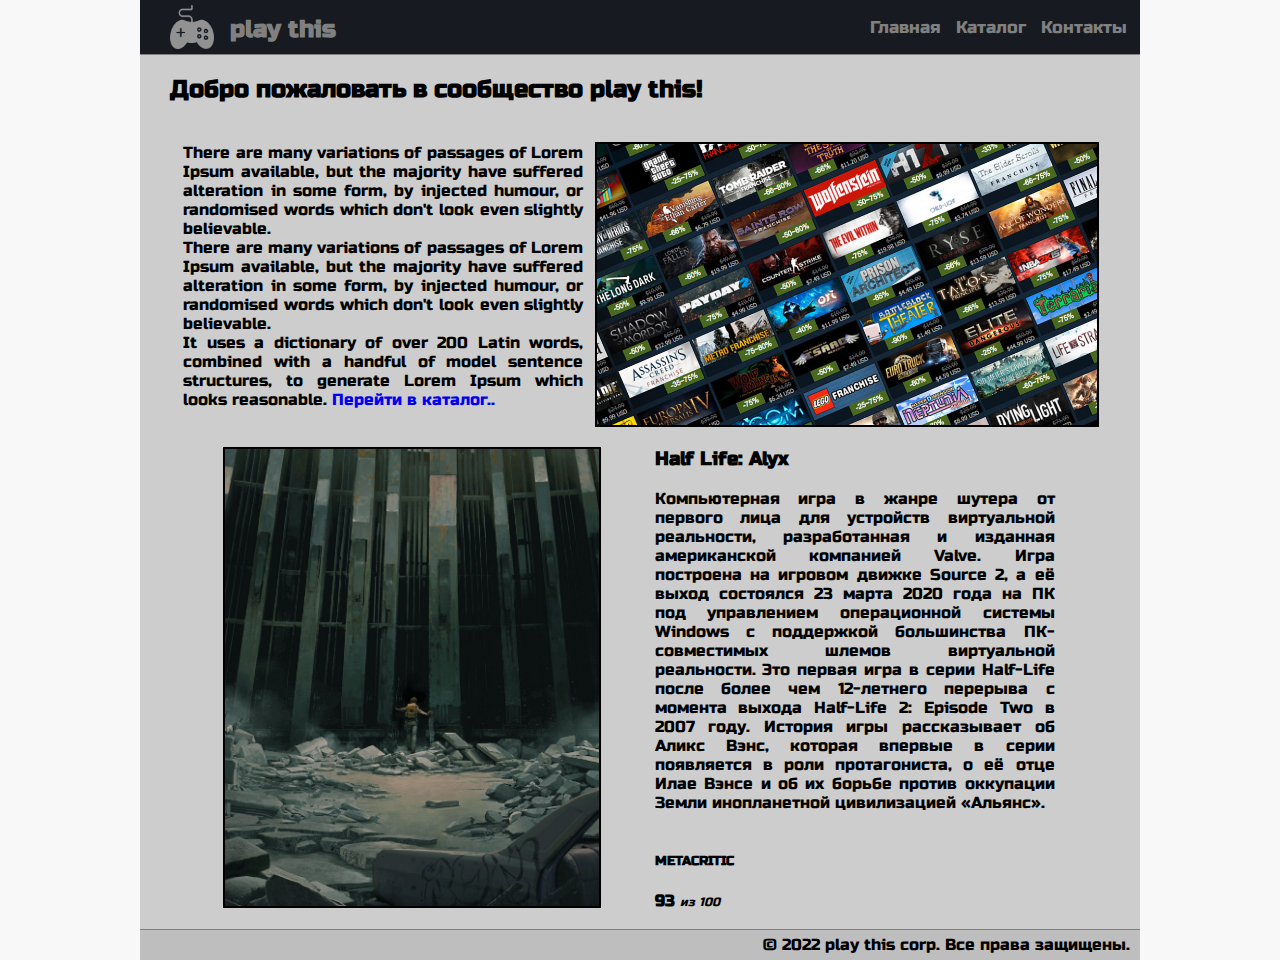
<file: index.html>
<!DOCTYPE html>
<html lang="en">
<head>
	<meta charset="UTF-8">
	<title>play this — Главная</title>
	<link rel="stylesheet" href="style.css">
	<link href="https://fonts.googleapis.com/css?family=Russo+One&display=swap" rel="stylesheet">
	<link href="favicon.ico" rel="shortcut icon" type="image/x-icon">
</head>
<body>
	<div class="container">
		<header>
			<div class="logo">
				<a href="index.html"><img src="img/logo.png">
				<h2>play&nbsp;this</h2></a>
			</div>
			<nav>
				<ul>
					<li><a href="index.html">Главная</a></li>
					<li><a href="catalog/catalog.html">Каталог</a></li>
					<li><a href="contacts/contacts.html">Контакты</a></li>
				</ul>
			</nav>
		</header>
		<div class="content">
			<!--<h1>play this</h1>-->
			<h2>Добро пожаловать в сообщество play&nbsp;this!</h2>
			<div class="welcome">
				<p><br>There are many variations of passages of Lorem Ipsum available, but the majority have suffered alteration in some form, by injected humour, or randomised words
					which don't look even slightly believable.
					<br>
					There are many variations of passages of Lorem Ipsum available, but the majority have suffered alteration in some form, by injected humour, or randomised words
					which don't look even slightly believable.
					<br>
					It uses a dictionary of over 200 Latin words, combined with a handful of model sentence structures, to generate Lorem Ipsum which looks reasonable. <a href="catalog/catalog.html">Перейти в каталог..</a></p>
				<a href="catalog/catalog.html"><img src="img/collection.jpg" alt="Перейти в каталог" title="Перейти в каталог"></a>
				<a href="catalog/hlx.html"><img src="img/hlx_promo1.jpg" style="width: 374px;"></a>
				<div class="promo">
						
						<div><h3>Half Life: Alyx</h3> <p>Компьютерная игра в жанре шутера от первого лица для устройств виртуальной реальности, разработанная и изданная американской компанией Valve. Игра построена на игровом движке Source 2, а её выход состоялся 23 марта 2020 года на ПК под управлением операционной системы Windows с поддержкой большинства ПК-совместимых шлемов виртуальной реальности. Это первая игра в серии Half-Life после более чем 12-летнего перерыва с момента выхода Half-Life 2: Episode Two в 2007 году. История игры рассказывает об Аликс Вэнс, которая впервые в серии появляется в роли протагониста, о её отце Илае Вэнсе и об их борьбе против оккупации Земли инопланетной цивилизацией «Альянс».</p>
							 <br><h5 style="text-align: left;">METACRITIC</h5> <p><b>93</b> <i style="font-size: 12px;">из 100</i></p>
						</div>
				</div>
				</div>
			</div>
		</div>
		<br>
		
	</div>
	<footer>
		<span class="footer">&copy;&nbsp;2022 play this corp. Все права защищены.</span>
	</footer>
</body>
</html>
</file>
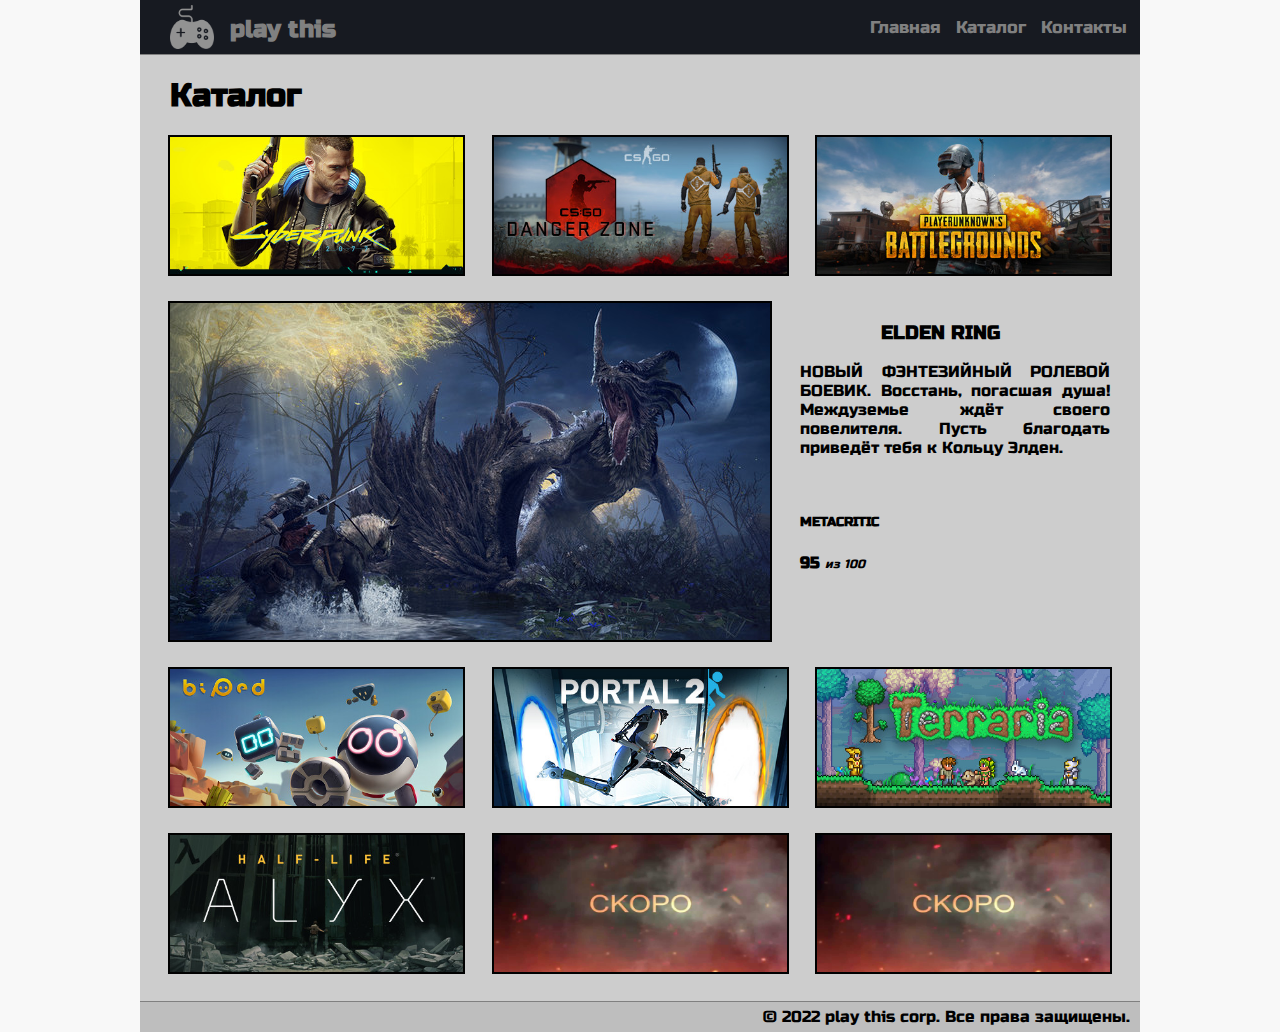
<file: catalog/catalog.html>
<!DOCTYPE html>
<html lang="en">
	<head>
		<meta charset="UTF-8">
		<title>play this — Каталог</title>
		<link rel="stylesheet" href="../style.css">
		<link href="https://fonts.googleapis.com/css?family=Russo+One&display=swap" rel="stylesheet">
		<link href="../favicon.ico" rel="shortcut icon" type="image/x-icon">
	</head>
	<body>
		<div class="container">
			<header>
				<div class="logo">
					<a href="../index.html"><img src="../img/logo.png">
					<h2>play&nbsp;this</h2></a>
				</div>
				<nav>
					<ul>
						<li><a href="../index.html">Главная</a></li>
						<li><a href="catalog.html">Каталог</a></li>
						<li><a href="../contacts/contacts.html">Контакты</a></li>
					</ul>
				</nav>
			</header>
			<div class="content">
					<h1>Каталог</h1>
				<div class="catalog">
					<div>
						<a href="cyberpunk.html"><img src="../img/cyberpunk.jpg" alt="Cyberpunk 2077" title="Cyberpunk 2077" class="img_short"></a>
					</div>
					<div>
						<a href="csgo.html"><img src="../img/csgo.jpg" alt="Counter-Strike: Global Offensive" title="Counter-Strike: Global Offensive" class="img_short"></a>
					</div>
					<div>
						<a href="pubg.html"><img src="../img/pubg.jpg" alt="PLAYERUNKNOWN'S BATTLEGROUNDS" title="PLAYERUNKNOWN'S BATTLEGROUNDS" class="img_short"></a>
					</div>
					<div class="promo">
						<a href="elden_ring.html"><img src="../img/elden_ring_promo.jpg"></a>
						<div><h3>ELDEN RING</h3> <p>НОВЫЙ ФЭНТЕЗИЙНЫЙ РОЛЕВОЙ БОЕВИК. Восстань, погасшая душа! Междуземье ждёт своего повелителя. Пусть благодать приведёт тебя к Кольцу Элден.</p>
							 <br><h5 style="text-align: left; padding-left: 30px;">METACRITIC</h5> <p><b>95</b> <i style="font-size: 12px;">из 100</i></p>
						</div>
					</div>
					<div>
						<a href="biped.html"><img src="../img/biped.jpg" alt="Biped" title="Biped" class="img_short"></a>
					</div>
					<div>
						<a href="portal_2.html"><img src="../img/portal_2.jpg" alt="Portal 2" title="Portal 2" class="img_short"></a>
					</div>
					<div>
						<a href="terraria.html"><img src="../img/terraria.jpg" alt="Teraria" title="Terraria" class="img_short"></a>
					</div>
					<div>
						<a href="hlx.html"><img src="../img/hlx.jpg" alt="HL: Alyx" title="HL: Alyx" class="img_short"></a>
					</div>
					<div>
						<a href="#"><img src="../img/soon.jpg" alt="Скоро" title="Скоро" class="img_short" height="137"></a>
					</div>
					<div>
						<a href="#"><img src="../img/soon.jpg" alt="Скоро" title="Скоро" class="img_short" height="137"></a>
					</div>
				</div>
			</div>
		</div>
	<footer>
		<span class="footer">&copy;&nbsp;2022 play this corp. Все права защищены.</span>
	</footer>
	</body>
</html>
</file>
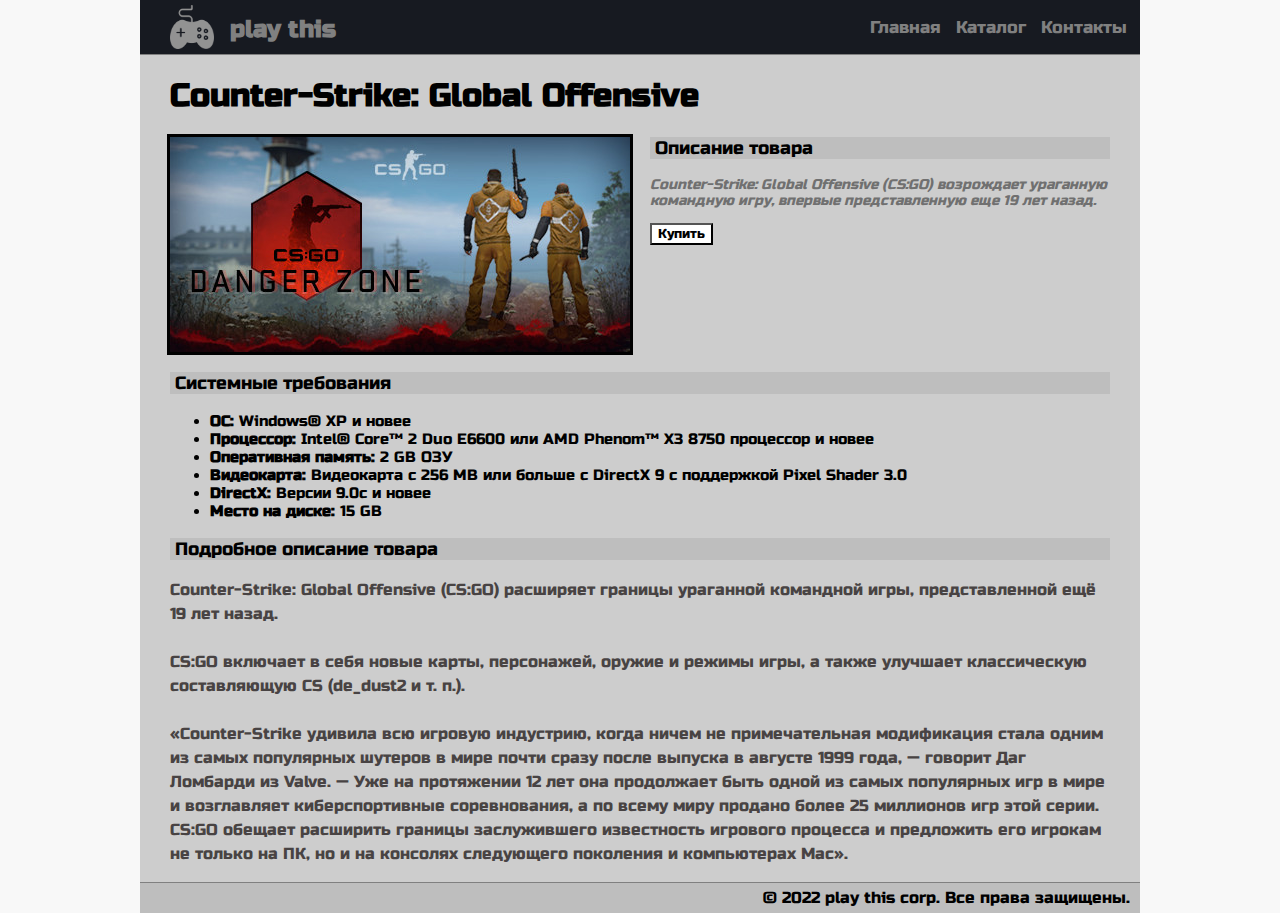
<file: catalog/csgo.html>
<!DOCTYPE html>
<html lang="en">
<head>
	<meta charset="UTF-8">
	<title>play this — Counter-Strike: Global Offensive</title>
	<link rel="stylesheet" href="../style.css">
	<link href="https://fonts.googleapis.com/css?family=Russo+One&display=swap" rel="stylesheet">
	<link href="../favicon.ico" rel="shortcut icon" type="image/x-icon">
</head>
<body>
	<div class="container">
		<header>
			<div class="logo">
				<a href="../index.html"><img src="../img/logo.png">
				<h2>play&nbsp;this</h2></a>
			</div>
			<nav>
				<ul>
					<li><a href="../index.html">Главная</a></li>
					<li><a href="catalog.html">Каталог</a></li>
					<li><a href="../contacts/contacts.html">Контакты</a></li>
				</ul>
			</nav>
		</header>
		<div class="content">
			<h1>Counter-Strike: Global Offensive</h1>
			<a href="../img/csgo.jpg" target="_blank"><img src="../img/csgo.jpg" alt="Counter-Strike: Global Offensive" title="Counter-Strike: Global Offensive" class="img_desc"></a>
			<h3 class="h">Описание товара</h3>
			<p class="short_desc">Counter-Strike: Global Offensive (CS:GO) возрождает ураганную командную игру, впервые представленную еще 19 лет назад.</p>
			<button><p>Купить</p></button>
			<div class="system_req">
				<h3 class="h">Системные требования</h3>
				<ul class="system_req_p">
					<li><b>ОС:</b> Windows® XP и новее</li>
					<li><b>Процессор:</b> Intel® Core™ 2 Duo E6600 или AMD Phenom™ X3 8750 процессор и новее</li>
					<li><b>Оперативная память:</b> 2 GB ОЗУ</li>
					<li><b>Видеокарта:</b> Видеокарта с 256 MB или больше с DirectX 9 с поддержкой Pixel Shader 3.0</li>
					<li><b>DirectX:</b> Версии 9.0c и новее</li>
					<li><b>Место на диске:</b> 15 GB</li>
				</ul>
			</div>
			<h3 class="h">Подробное описание товара</h3>
			<p class="detailed_desc">Counter-Strike: Global Offensive (CS:GO) расширяет границы ураганной командной игры, представленной ещё 19 лет назад.
			<br><br>
			CS:GO включает в себя новые карты, персонажей, оружие и режимы игры, а также улучшает классическую составляющую CS (de_dust2 и т. п.). 
			<br><br>
			«Counter-Strike удивила всю игровую индустрию, когда ничем не примечательная модификация стала одним из самых популярных шутеров в мире почти сразу после выпуска в августе 1999 года, — говорит Даг Ломбарди из Valve. — Уже на протяжении 12 лет она продолжает быть одной из самых популярных игр в мире и возглавляет киберспортивные соревнования, а по всему миру продано более 25 миллионов игр этой серии. CS:GO обещает расширить границы заслужившего известность игрового процесса и предложить его игрокам не только на ПК, но и на консолях следующего поколения и компьютерах Mac».</p>
		</div>
	</div>
	<footer>
		<span class="footer">&copy;&nbsp;2022 play this corp. Все права защищены.</span>
	</footer>
</body>
</html>
</file>
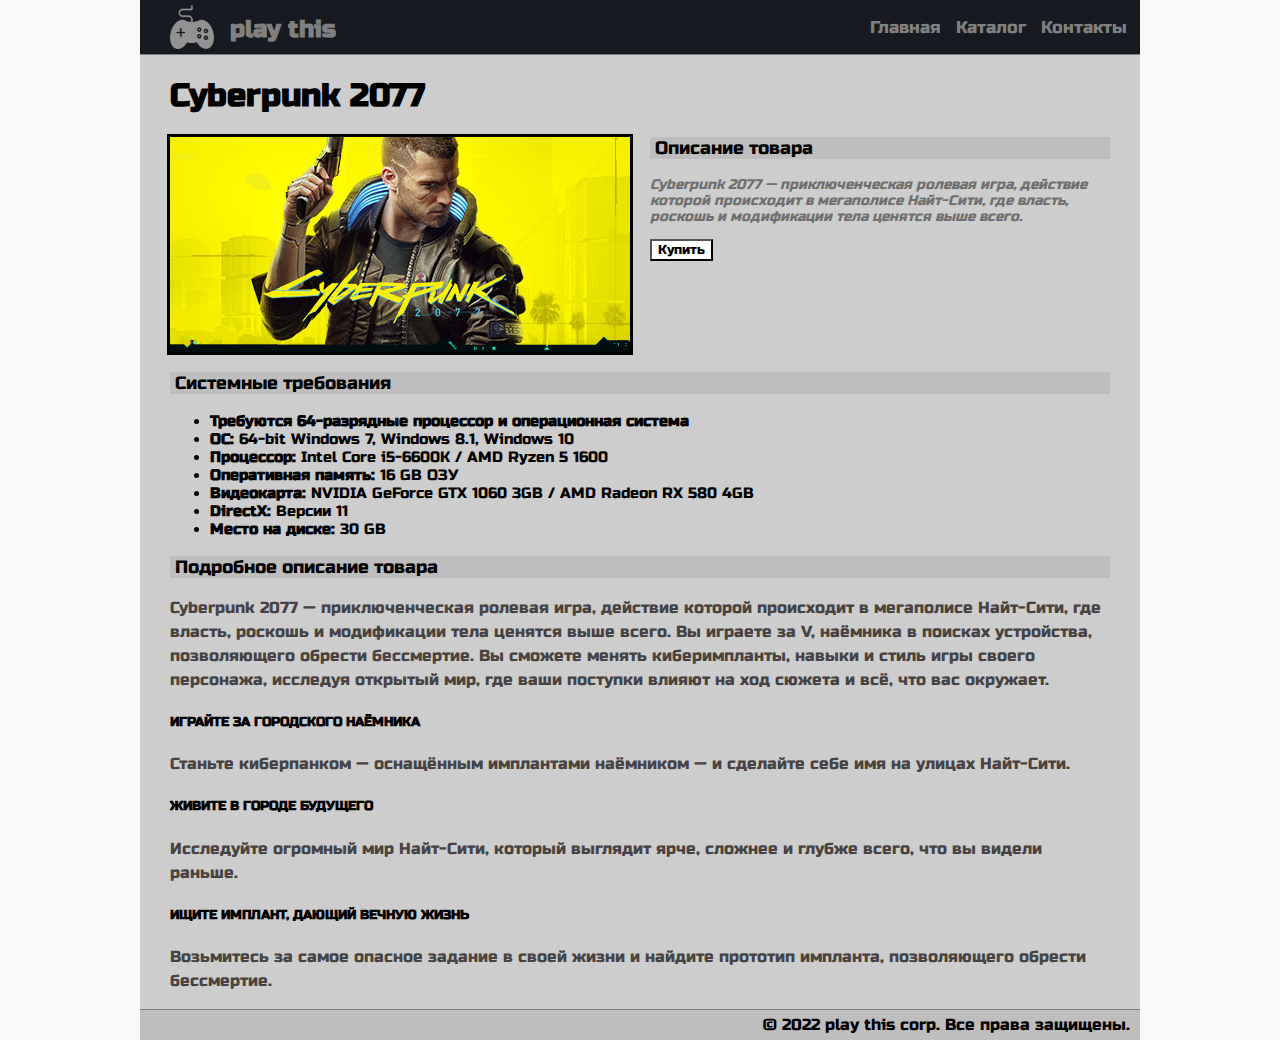
<file: catalog/cyberpunk.html>
<!DOCTYPE html>
<html lang="en">
<head>
	<meta charset="UTF-8">
	<title>play this — Cyberpunk 2077</title>
	<link rel="stylesheet" href="../style.css">
	<link href="https://fonts.googleapis.com/css?family=Russo+One&display=swap" rel="stylesheet">
	<link href="../favicon.ico" rel="shortcut icon" type="image/x-icon">
</head>
<body>
	<div class="container">
		<header>
			<div class="logo">
				<a href="../index.html"><img src="../img/logo.png">
				<h2>play&nbsp;this</h2></a>
			</div>
			<nav>
				<ul>
					<li><a href="../index.html">Главная</a></li>
					<li><a href="catalog.html">Каталог</a></li>
					<li><a href="../contacts/contacts.html">Контакты</a></li>
				</ul>
			</nav>
		</header>
		<div class="content">
			<h1>Cyberpunk 2077</h1>
			<a href="../img/cyberpunk.jpg" target="_blank"><img src="../img/cyberpunk.jpg" alt="Cyberpunk 2077" title="Cyberpunk 2077" class="img_desc"></a>
			<h3 class="h">Описание товара</h3>
			<p class="short_desc">Cyberpunk 2077 — приключенческая ролевая игра, действие которой происходит в мегаполисе Найт-Сити, где власть, роскошь и модификации тела ценятся выше всего.</p>
			<button>Купить</button>
			<div class="system_req">
				<h3 class="h">Системные требования</h3>
				<ul class="system_req_p">
					<li><b>Требуются 64-разрядные процессор и операционная система</b></li>
					<li><b>ОС:</b> 64-bit Windows 7, Windows 8.1, Windows 10</li>
					<li><b>Процессор:</b> Intel Core i5-6600K / AMD Ryzen 5 1600</li>
					<li><b>Оперативная память:</b> 16 GB ОЗУ</li>
					<li><b>Видеокарта:</b> NVIDIA GeForce GTX 1060 3GB / AMD Radeon RX 580 4GB</li>
					<li><b>DirectX:</b> Версии 11</li>
					<li><b>Место на диске:</b> 30 GB</li>
				</ul>
			</div>
			<h3 class="h">Подробное описание товара</h3>
			<p class="detailed_desc">Cyberpunk 2077 — приключенческая ролевая игра, действие которой происходит в мегаполисе Найт-Сити, где власть, роскошь и модификации тела ценятся выше всего. Вы играете за V, наёмника в поисках устройства, позволяющего обрести бессмертие. Вы сможете менять киберимпланты, навыки и стиль игры своего персонажа, исследуя открытый мир, где ваши поступки влияют на ход сюжета и всё, что вас окружает.</p>
			<h5>ИГРАЙТЕ ЗА ГОРОДСКОГО НАЁМНИКА</h5>
			<p class="detailed_desc">Станьте киберпанком — оснащённым имплантами наёмником — и сделайте себе имя на улицах Найт-Сити.</p>
			<h5>ЖИВИТЕ В ГОРОДЕ БУДУЩЕГО</h5>
			<p class="detailed_desc">Исследуйте огромный мир Найт-Сити, который выглядит ярче, сложнее и глубже всего, что вы видели раньше.</p>
			<h5>ИЩИТЕ ИМПЛАНТ, ДАЮЩИЙ ВЕЧНУЮ ЖИЗНЬ</h5>
			<p class="detailed_desc">Возьмитесь за самое опасное задание в своей жизни и найдите прототип импланта, позволяющего обрести бессмертие.</p>
		</div>
	</div>
	<footer>
		<span class="footer">&copy;&nbsp;2022 play this corp. Все права защищены.</span>
	</footer>
</body>
</html>
</file>
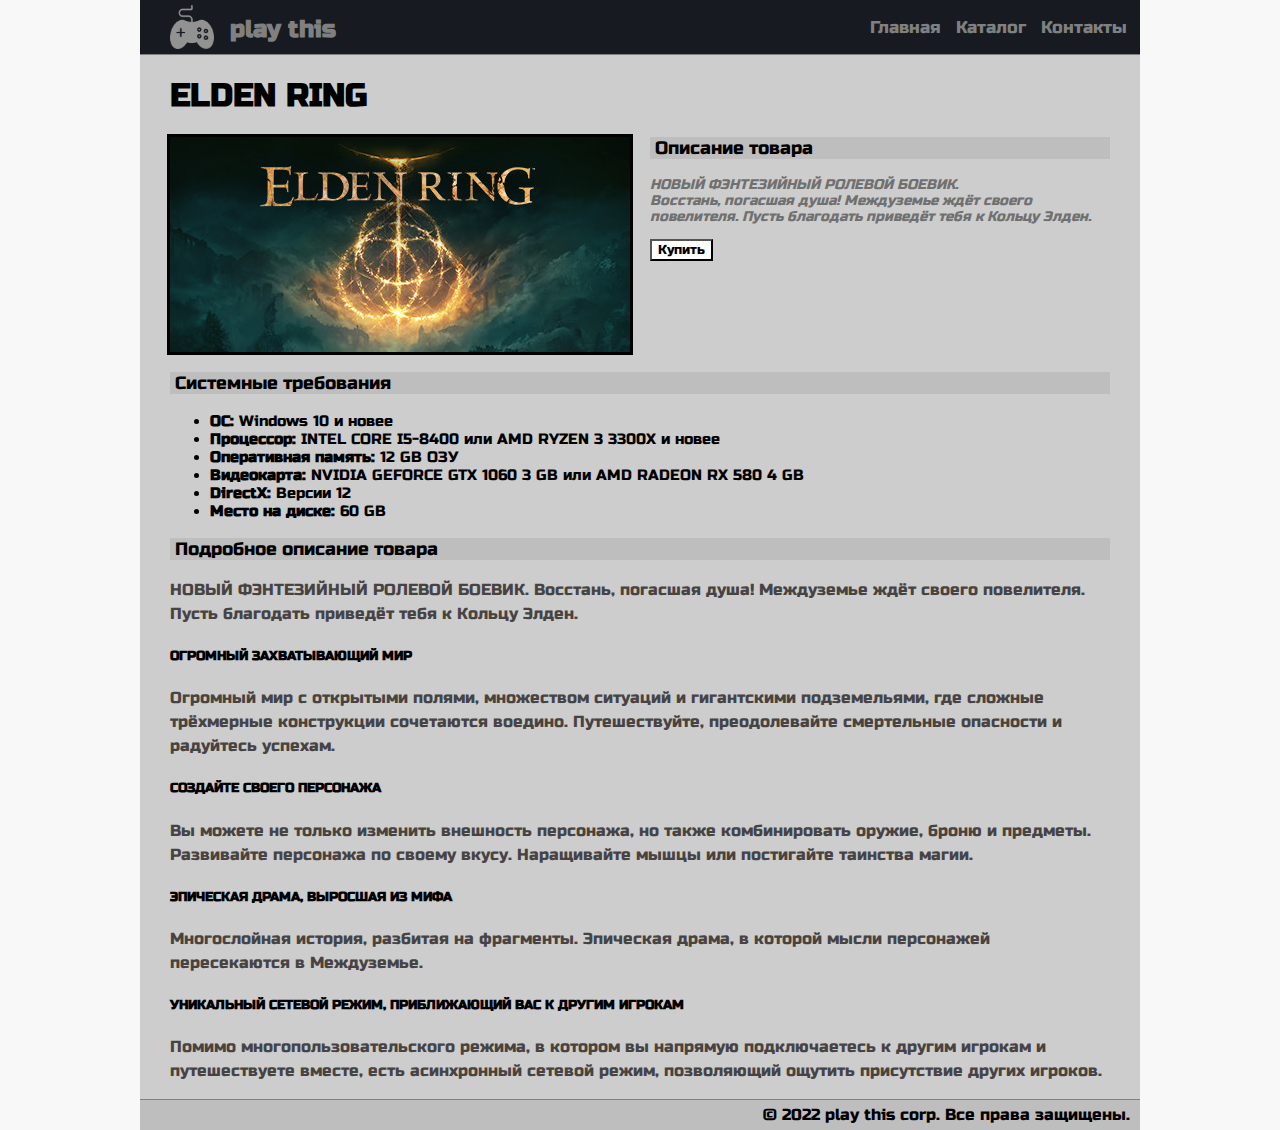
<file: catalog/elden_ring.html>
<!DOCTYPE html>
<html lang="en">
<head>
	<meta charset="UTF-8">
	<title>play this — ELDEN RING</title>
	<link rel="stylesheet" href="../style.css">
	<link href="https://fonts.googleapis.com/css?family=Russo+One&display=swap" rel="stylesheet">
	<link href="../favicon.ico" rel="shortcut icon" type="image/x-icon">
</head>
<body>
	<div class="container">
		<header>
			<div class="logo">
				<a href="../index.html"><img src="../img/logo.png">
				<h2>play&nbsp;this</h2></a>
			</div>
			<nav>
				<ul>
					<li><a href="../index.html">Главная</a></li>
					<li><a href="catalog.html">Каталог</a></li>
					<li><a href="../contacts/contacts.html">Контакты</a></li>
				</ul>
			</nav>
		</header>
		<div class="content">
			<h1>ELDEN RING</h1>
			<a href="../img/elden_ring.jpg" target="_blank"><img src="../img/elden_ring.jpg" alt="Elden Ring" title="Elden Ring" class="img_desc"></a>
			<h3 class="h">Описание товара</h3>
			<p class="short_desc">НОВЫЙ ФЭНТЕЗИЙНЫЙ РОЛЕВОЙ БОЕВИК.<br>Восстань, погасшая душа! Междуземье ждёт своего повелителя. Пусть благодать приведёт тебя к Кольцу Элден.</p>
			<button><p>Купить</p></button>
			<div class="system_req">
				<h3 class="h">Системные требования</h3>
				<ul class="system_req_p">
					<li><b>ОС:</b> Windows 10 и новее</li>
					<li><b>Процессор:</b> INTEL CORE I5-8400 или AMD RYZEN 3 3300X и новее</li>
					<li><b>Оперативная память:</b> 12 GB ОЗУ</li>
					<li><b>Видеокарта:</b> NVIDIA GEFORCE GTX 1060 3 GB или AMD RADEON RX 580 4 GB</li>
					<li><b>DirectX:</b> Версии 12</li>
					<li><b>Место на диске:</b> 60 GB</li>
				</ul>
			</div>
			<h3 class="h">Подробное описание товара</h3>
			<p class="detailed_desc">НОВЫЙ ФЭНТЕЗИЙНЫЙ РОЛЕВОЙ БОЕВИК. Восстань, погасшая душа! Междуземье ждёт своего повелителя. Пусть благодать приведёт тебя к Кольцу Элден.</p>
			<h5>ОГРОМНЫЙ ЗАХВАТЫВАЮЩИЙ МИР</h5>
			<p class="detailed_desc">
				Огромный мир с открытыми полями, множеством ситуаций и гигантскими подземельями, где сложные трёхмерные конструкции сочетаются воедино. Путешествуйте, преодолевайте смертельные опасности и радуйтесь успехам.
			</p>
			<h5>СОЗДАЙТЕ СВОЕГО ПЕРСОНАЖА</h5>
			<p class="detailed_desc">Вы можете не только изменить внешность персонажа, но также комбинировать оружие, броню и предметы. Развивайте персонажа по своему вкусу. Наращивайте мышцы или постигайте таинства магии.</p>

			<h5>ЭПИЧЕСКАЯ ДРАМА, ВЫРОСШАЯ ИЗ МИФА</h5>
			<p class="detailed_desc">Многослойная история, разбитая на фрагменты. Эпическая драма, в которой мысли персонажей пересекаются в Междуземье.</p>

			<h5>УНИКАЛЬНЫЙ СЕТЕВОЙ РЕЖИМ, ПРИБЛИЖАЮЩИЙ ВАС К ДРУГИМ ИГРОКАМ</h5>
			<p class="detailed_desc">Помимо многопользовательского режима, в котором вы напрямую подключаетесь к другим игрокам и путешествуете вместе, есть асинхронный сетевой режим, позволяющий ощутить присутствие других игроков.</p>
		</div>
	</div>
	<footer>
		<span class="footer">&copy;&nbsp;2022 play this corp. Все права защищены.</span>
	</footer>
</body>
</html>
</file>
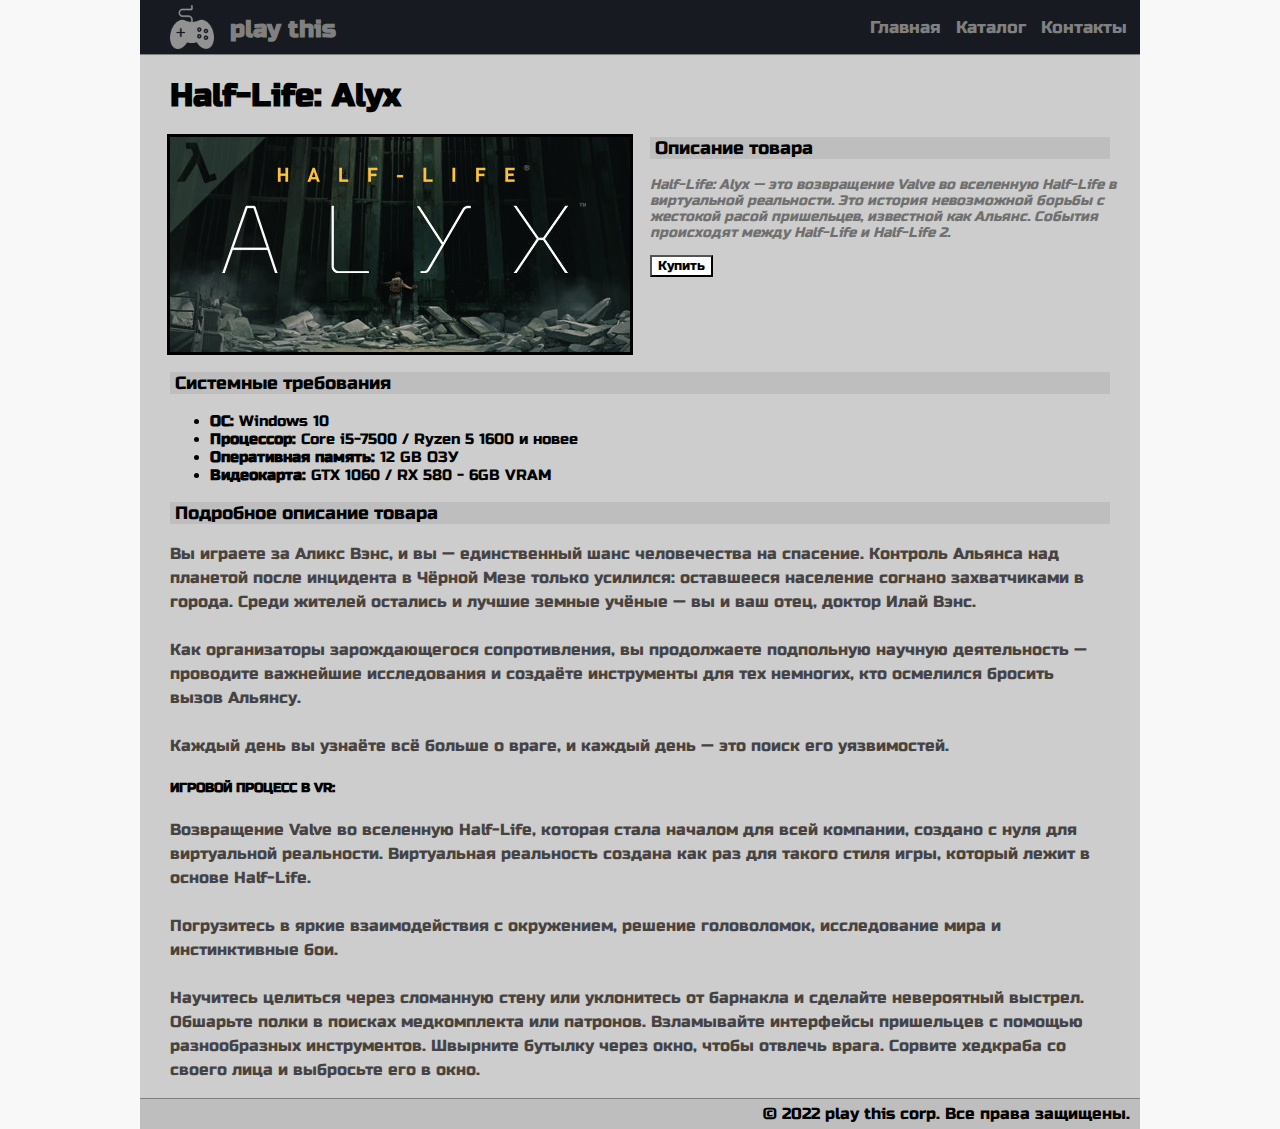
<file: catalog/hlx.html>
<!DOCTYPE html>
<html lang="en">
<head>
	<meta charset="UTF-8">
	<title>play this — Half-Life: Alyx</title>
	<link rel="stylesheet" href="../style.css">
	<link href="https://fonts.googleapis.com/css?family=Russo+One&display=swap" rel="stylesheet">
	<link href="../favicon.ico" rel="shortcut icon" type="image/x-icon">
</head>
<body>
	<div class="container">
		<header>
			<div class="logo">
				<a href="../index.html"><img src="../img/logo.png">
				<h2>play&nbsp;this</h2></a>
			</div>
			<nav>
				<ul>
					<li><a href="../index.html">Главная</a></li>
					<li><a href="catalog.html">Каталог</a></li>
					<li><a href="../contacts/contacts.html">Контакты</a></li>
				</ul>
			</nav>
		</header>
		<div class="content">
			<h1>Half-Life: Alyx</h1>
			<a href="../img/hlx.jpg" target="_blank"><img src="../img/hlx.jpg" alt="HL: Alyx" title="HL: Alyx" class="img_desc"></a>
			<h3 class="h">Описание товара</h3>
			<p class="short_desc">Half-Life: Alyx — это возвращение Valve во вселенную Half-Life в виртуальной реальности. Это история невозможной борьбы с жестокой расой пришельцев, известной как Альянс. События происходят между Half-Life и Half-Life 2.</p>
			<button><p>Купить</p></button>
			<div class="system_req">
				<h3 class="h">Системные требования</h3>
				<ul class="system_req_p">
					<li><b>ОС:</b> Windows 10</li>
					<li><b>Процессор:</b> Core i5-7500 / Ryzen 5 1600 и новее</li>
					<li><b>Оперативная память:</b> 12 GB ОЗУ</li>
					<li><b>Видеокарта:</b> GTX 1060 / RX 580 - 6GB VRAM</li>
				</ul>
			</div>
			<h3 class="h">Подробное описание товара</h3>
			<p class="detailed_desc">Вы играете за Аликс Вэнс, и вы — единственный шанс человечества на спасение. Контроль Альянса над планетой после инцидента в Чёрной Мезе только усилился: оставшееся население согнано захватчиками в города. Среди жителей остались и лучшие земные учёные — вы и ваш отец, доктор Илай Вэнс.
				<br><br>
				Как организаторы зарождающегося сопротивления, вы продолжаете подпольную научную деятельность — проводите важнейшие исследования и создаёте инструменты для тех немногих, кто осмелился бросить вызов Альянсу.
				<br><br>
				Каждый день вы узнаёте всё больше о враге, и каждый день — это поиск его уязвимостей.
			</p>
				<h5>ИГРОВОЙ ПРОЦЕСС В VR:</h5>
			<p class="detailed_desc">
				Возвращение Valve во вселенную Half-Life, которая стала началом для всей компании, создано с нуля для виртуальной реальности. Виртуальная реальность создана как раз для такого стиля игры, который лежит в основе Half-Life.
				<br><br>
				Погрузитесь в яркие взаимодействия с окружением, решение головоломок, исследование мира и инстинктивные бои.
				<br><br>
				Научитесь целиться через сломанную стену или уклонитесь от барнакла и сделайте невероятный выстрел. Обшарьте полки в поисках медкомплекта или патронов. Взламывайте интерфейсы пришельцев с помощью разнообразных инструментов. Швырните бутылку через окно, чтобы отвлечь врага. Сорвите хедкраба со своего лица и выбросьте его в окно.
			</p>
		</div>
	</div>
	<footer>
		<span class="footer">&copy;&nbsp;2022 play this corp. Все права защищены.</span>
	</footer>
</body>
</html>
</file>
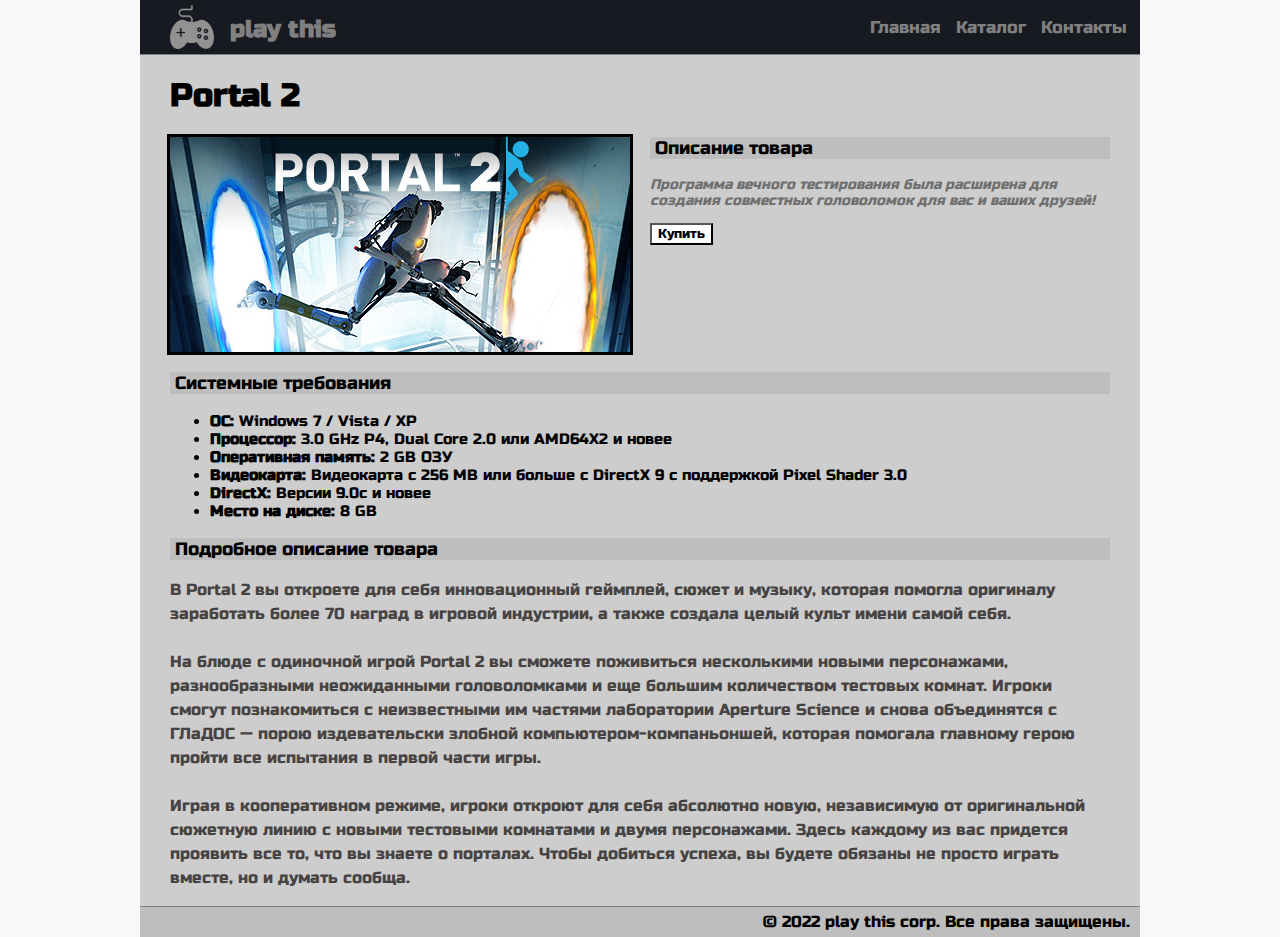
<file: catalog/portal_2.html>
<!DOCTYPE html>
<html lang="en">
<head>
	<meta charset="UTF-8">
	<title>play this — Portal 2</title>
	<link rel="stylesheet" href="../style.css">
	<link href="https://fonts.googleapis.com/css?family=Russo+One&display=swap" rel="stylesheet">
	<link href="../favicon.ico" rel="shortcut icon" type="image/x-icon">
</head>
<body>
	<div class="container">
		<header>
			<div class="logo">
				<a href="../index.html"><img src="../img/logo.png">
				<h2>play&nbsp;this</h2></a>
			</div>
			<nav>
				<ul>
					<li><a href="../index.html">Главная</a></li>
					<li><a href="catalog.html">Каталог</a></li>
					<li><a href="../contacts/contacts.html">Контакты</a></li>
				</ul>
			</nav>
		</header>
		<div class="content">
			<h1>Portal 2</h1>
			<a href="../img/portal_2.jpg" target="_blank"><img src="../img/portal_2.jpg" alt="Portal 2" title="Portal 2" class="img_desc"></a>
			<h3 class="h">Описание товара</h3>
			<p class="short_desc">Программа вечного тестирования была расширена для создания совместных головоломок для вас и ваших друзей!</p>
			<button><p>Купить</p></button>
			<div class="system_req">
				<h3 class="h">Системные требования</h3>
				<ul class="system_req_p">
					<li><b>ОС:</b> Windows 7 / Vista / XP</li>
					<li><b>Процессор:</b> 3.0 GHz P4, Dual Core 2.0 или AMD64X2 и новее</li>
					<li><b>Оперативная память:</b> 2 GB ОЗУ</li>
					<li><b>Видеокарта:</b> Видеокарта с 256 MB или больше с DirectX 9 с поддержкой Pixel Shader 3.0</li>
					<li><b>DirectX:</b> Версии 9.0c и новее</li>
					<li><b>Место на диске:</b> 8 GB</li>
				</ul>
			</div>
			<h3 class="h">Подробное описание товара</h3>
			<p class="detailed_desc">В Portal 2 вы откроете для себя инновационный геймплей, сюжет и музыку, которая помогла оригиналу заработать более 70 наград в игровой индустрии, а также создала целый культ имени самой себя.
			<br><br>
			На блюде с одиночной игрой Portal 2 вы сможете поживиться несколькими новыми персонажами, разнообразными неожиданными головоломками и еще большим количеством тестовых комнат. Игроки смогут познакомиться с неизвестными им частями лаборатории Aperture Science и снова объединятся с ГЛаДОС — порою издевательски злобной компьютером-компаньоншей, которая помогала главному герою пройти все испытания в первой части игры.
			<br><br>
			Играя в кооперативном режиме, игроки откроют для себя абсолютно новую, независимую от оригинальной сюжетную линию с новыми тестовыми комнатами и двумя персонажами. Здесь каждому из вас придется проявить все то, что вы знаете о порталах. Чтобы добиться успеха, вы будете обязаны не просто играть вместе, но и думать сообща.</p>
		</div>
	</div>
	<footer>
		<span class="footer">&copy;&nbsp;2022 play this corp. Все права защищены.</span>
	</footer>
</body>
</html>
</file>
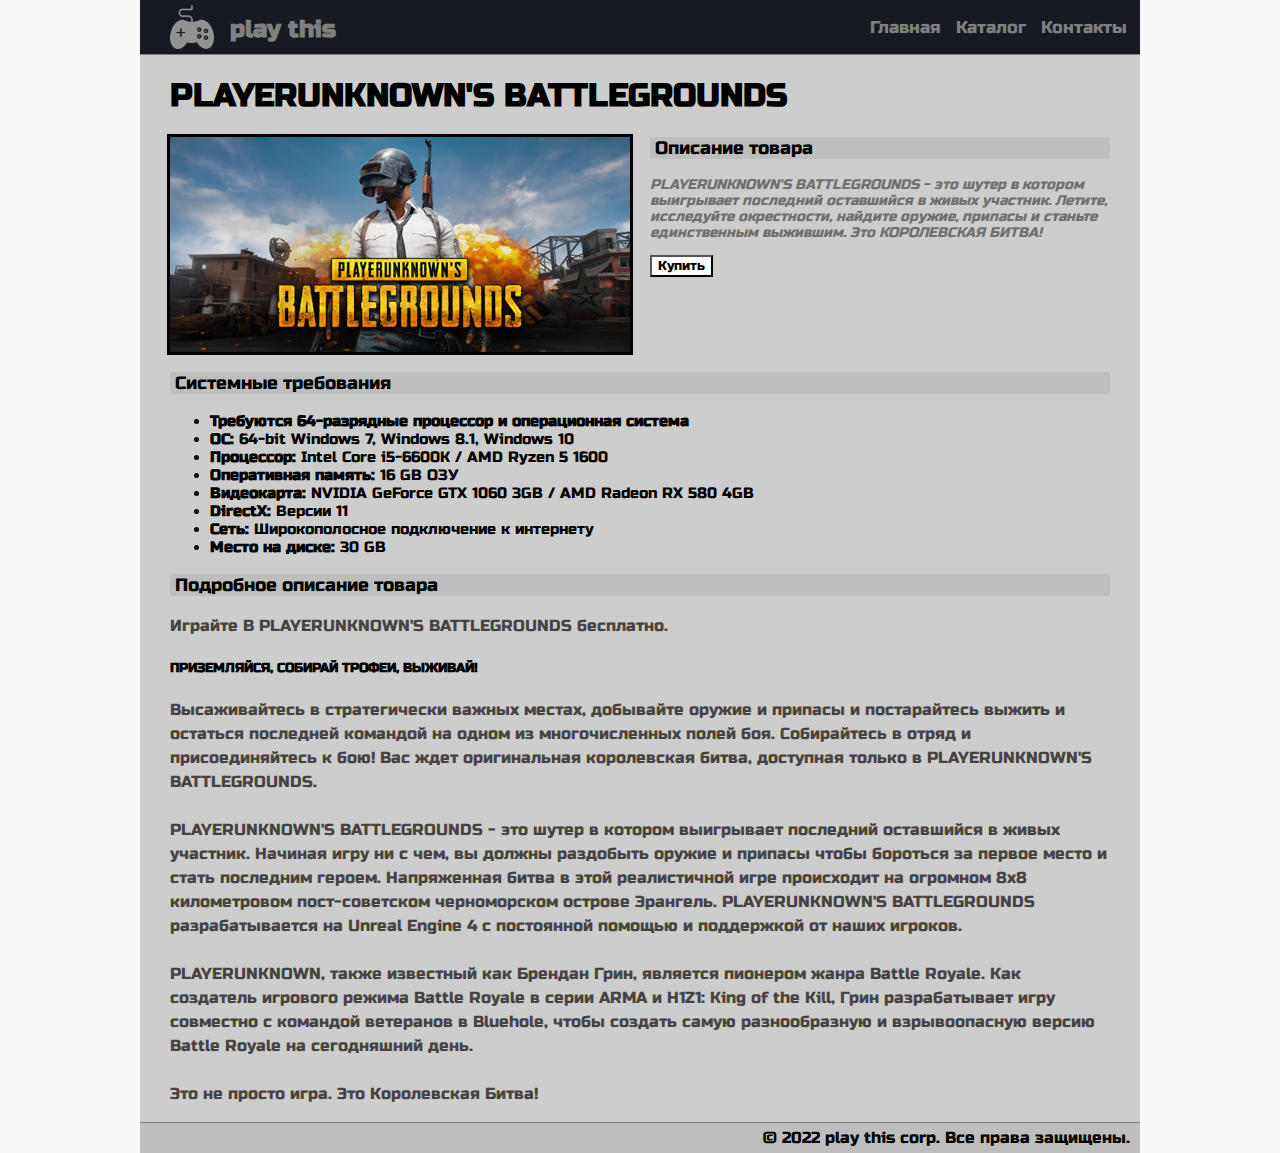
<file: catalog/pubg.html>
<!DOCTYPE html>
<html lang="en">
<head>
	<meta charset="UTF-8">
	<title>play this — PLAYERUNKNOWN'S BATTLEGROUNDS</title>
	<link rel="stylesheet" href="../style.css">
	<link href="https://fonts.googleapis.com/css?family=Russo+One&display=swap" rel="stylesheet">
	<link href="../favicon.ico" rel="shortcut icon" type="image/x-icon">
</head>
<body>
	<div class="container">
		<header>
			<div class="logo">
				<a href="../index.html"><img src="../img/logo.png">
				<h2>play&nbsp;this</h2></a>
			</div>
			<nav>
				<ul>
					<li><a href="../index.html">Главная</a></li>
					<li><a href="catalog.html">Каталог</a></li>
					<li><a href="../contacts/contacts.html">Контакты</a></li>
				</ul>
			</nav>
		</header>
		<div class="content">
			<h1>PLAYERUNKNOWN'S BATTLEGROUNDS</h1>
			<a href="../img/pubg.jpg" target="_blank"><img src="../img/pubg.jpg" alt="PLAYERUNKNOWN'S BATTLEGROUNDS" title="PLAYERUNKNOWN'S BATTLEGROUNDS" class="img_desc"></a>
			<h3 class="h">Описание товара</h3>
			<p class="short_desc">PLAYERUNKNOWN'S BATTLEGROUNDS - это шутер в котором выигрывает последний оставшийся в живых участник. Летите, исследуйте окрестности, найдите оружие, припасы и станьте единственным выжившим. Это КОРОЛЕВСКАЯ БИТВА!</p>
			<button>Купить</button>
			<div class="system_req">
				<h3 class="h">Системные требования</h3>
				<ul class="system_req_p">
					<li><b>Требуются 64-разрядные процессор и операционная система</b></li>
					<li><b>ОС:</b> 64-bit Windows 7, Windows 8.1, Windows 10</li>
					<li><b>Процессор:</b> Intel Core i5-6600K / AMD Ryzen 5 1600</li>
					<li><b>Оперативная память:</b> 16 GB ОЗУ</li>
					<li><b>Видеокарта:</b> NVIDIA GeForce GTX 1060 3GB / AMD Radeon RX 580 4GB</li>
					<li><b>DirectX:</b> Версии 11</li>
					<li><b>Сеть:</b> Широкополосное подключение к интернету</li>
					<li><b>Место на диске:</b> 30 GB</li>
				</ul>
			</div>
			<h3 class="h">Подробное описание товара</h3>
			<p class="detailed_desc">Играйте В PLAYERUNKNOWN'S BATTLEGROUNDS бесплатно.</p>
			<h5>ПРИЗЕМЛЯЙСЯ, СОБИРАЙ ТРОФЕИ, ВЫЖИВАЙ!</h5>
			<p class="detailed_desc">
			Высаживайтесь в стратегически важных местах, добывайте оружие и припасы и постарайтесь выжить и остаться последней командой на одном из многочисленных полей боя.
			Собирайтесь в отряд и присоединяйтесь к бою! Вас ждет оригинальная королевская битва, доступная только в PLAYERUNKNOWN'S BATTLEGROUNDS.
			<br><br>
			PLAYERUNKNOWN'S BATTLEGROUNDS - это шутер в котором выигрывает последний оставшийся в живых участник. Начиная игру ни с чем, вы должны раздобыть оружие и припасы чтобы бороться за первое место и стать последним героем. Напряженная битва в этой реалистичной игре происходит на огромном 8х8 километровом пост-советском черноморском острове Эрангель. PLAYERUNKNOWN'S BATTLEGROUNDS разрабатывается на Unreal Engine 4 с постоянной помощью и поддержкой от наших игроков.
			<br><br>
			PLAYERUNKNOWN, также известный как Брендан Грин, является пионером жанра Battle Royale. Как создатель игрового режима Battle Royale в серии ARMA и H1Z1: King of the Kill, Грин разрабатывает игру совместно с командой ветеранов в Bluehole, чтобы создать самую разнообразную и взрывоопасную версию Battle Royale на сегодняшний день.
			<br><br>
			Это не просто игра. Это Королевская Битва!</p>
		</div>
	</div>
	<footer>
		<span class="footer">&copy;&nbsp;2022 play this corp. Все права защищены.</span>
	</footer>
</body>
</html>
</file>
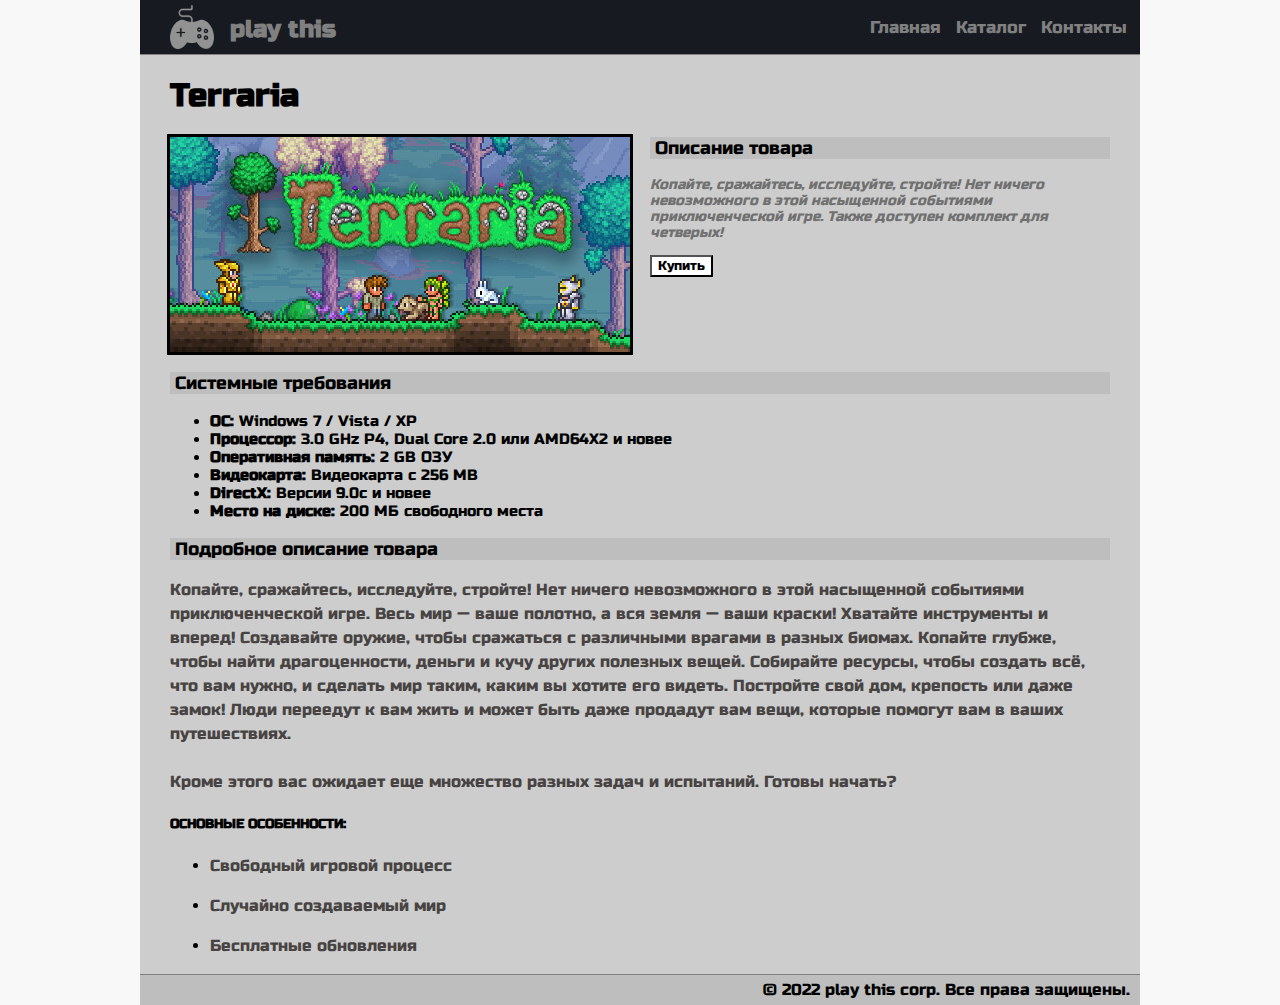
<file: catalog/terraria.html>
<!DOCTYPE html>
<html lang="en">
<head>
	<meta charset="UTF-8">
	<title>play this — Terraria</title>
	<link rel="stylesheet" href="../style.css">
	<link href="https://fonts.googleapis.com/css?family=Russo+One&display=swap" rel="stylesheet">
	<link href="../favicon.ico" rel="shortcut icon" type="image/x-icon">
</head>
<body>
	<div class="container">
		<header>
			<div class="logo">
				<a href="../index.html"><img src="../img/logo.png">
				<h2>play&nbsp;this</h2></a>
			</div>
			<nav>
				<ul>
					<li><a href="../index.html">Главная</a></li>
					<li><a href="catalog.html">Каталог</a></li>
					<li><a href="../contacts/contacts.html">Контакты</a></li>
				</ul>
			</nav>
		</header>
		<div class="content">
			<h1>Terraria</h1>
			<a href="../img/terraria.jpg" target="_blank"><img src="../img/terraria.jpg" alt="Terraria" title="Terraria" class="img_desc"></a>
			<h3 class="h">Описание товара</h3>
			<p class="short_desc">Копайте, сражайтесь, исследуйте, стройте! Нет ничего невозможного в этой насыщенной событиями приключенческой игре. Также доступен комплект для четверых!</p>
			<button><p>Купить</p></button>
			<div class="system_req">
				<h3 class="h">Системные требования</h3>
				<ul class="system_req_p">
					<li><b>ОС:</b> Windows 7 / Vista / XP</li>
					<li><b>Процессор:</b> 3.0 GHz P4, Dual Core 2.0 или AMD64X2 и новее</li>
					<li><b>Оперативная память:</b> 2 GB ОЗУ</li>
					<li><b>Видеокарта:</b> Видеокарта с 256 MB</li>
					<li><b>DirectX:</b> Версии 9.0c и новее</li>
					<li><b>Место на диске:</b> 200 МБ свободного места</li>
				</ul>
			</div>
			<h3 class="h">Подробное описание товара</h3>
			<p class="detailed_desc">Копайте, сражайтесь, исследуйте, стройте! Нет ничего невозможного в этой насыщенной событиями приключенческой игре. Весь мир — ваше полотно, а вся земля — ваши краски!
				Хватайте инструменты и вперед! Создавайте оружие, чтобы сражаться с различными врагами в разных биомах. Копайте глубже, чтобы найти драгоценности, деньги и кучу других полезных вещей. Собирайте ресурсы, чтобы создать всё, что вам нужно, и сделать мир таким, каким вы хотите его видеть. Постройте свой дом, крепость или даже замок! Люди переедут к вам жить и может быть даже продадут вам вещи, которые помогут вам в ваших путешествиях.
			<br><br>
			Кроме этого вас ожидает еще множество разных задач и испытаний. Готовы начать? </p>
			<h5>ОСНОВНЫЕ ОСОБЕННОСТИ:</h5>
				<ul><li><p class="detailed_desc">Свободный игровой процесс</p></li>
					<li><p class="detailed_desc">Случайно создаваемый мир</p></li>
					<li><p class="detailed_desc">Бесплатные обновления</p></li>
				</ul>
			
		</div>
	</div>
	<footer>
		<span class="footer">&copy;&nbsp;2022 play this corp. Все права защищены.</span>
	</footer>
</body>
</html>
</file>
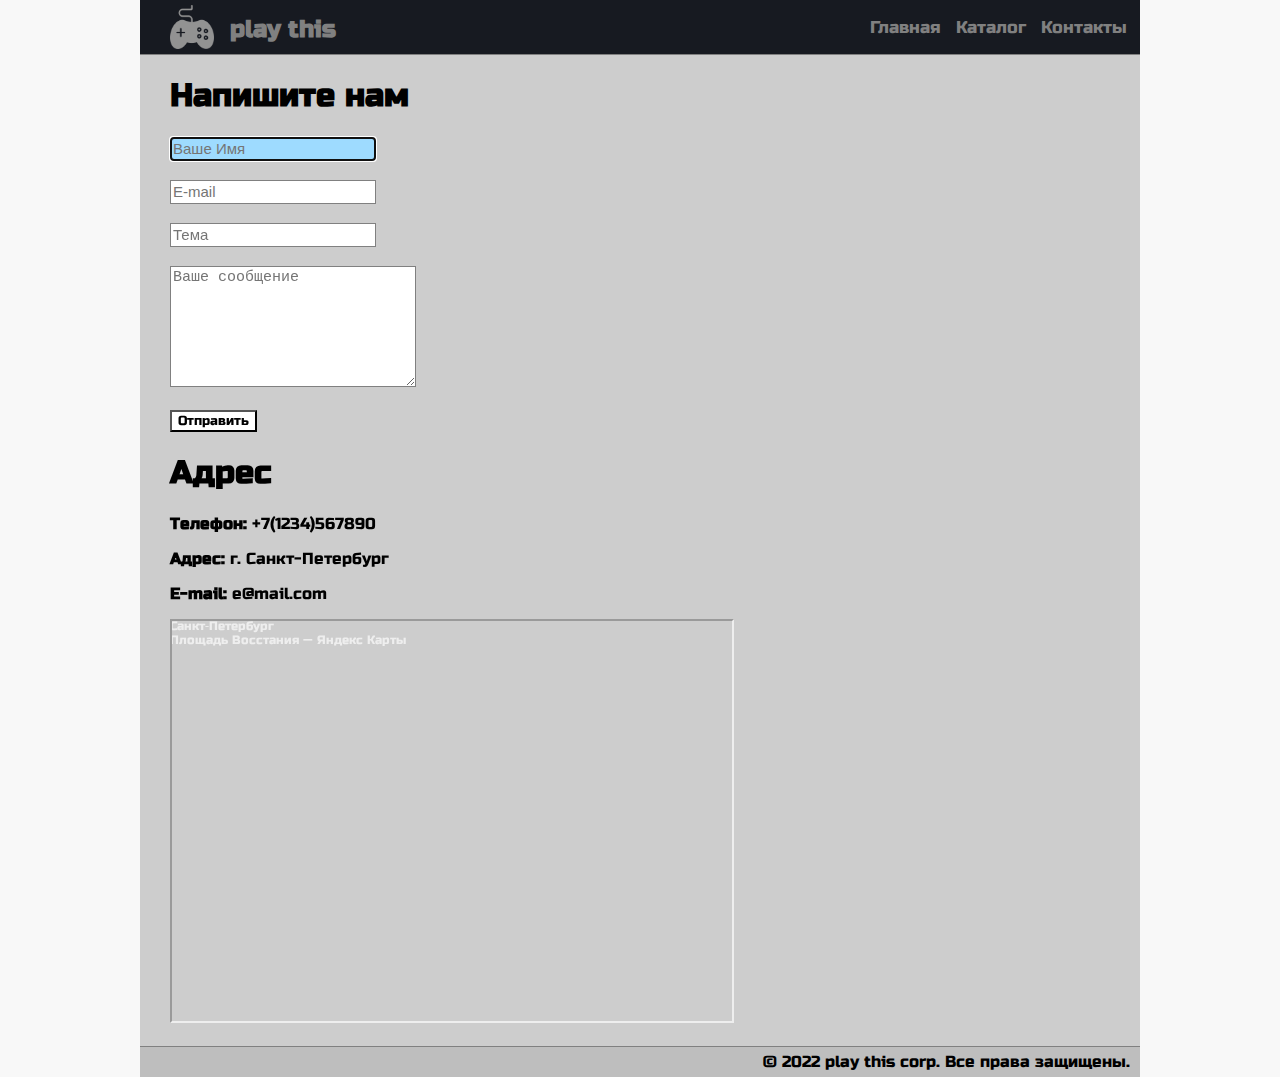
<file: contacts/contacts.html>
<!DOCTYPE html>
<html lang="en">
<head>
	<meta charset="UTF-8">
	<title>play this — Контакты</title>
	<link rel="stylesheet" href="../style.css">
	<link href="https://fonts.googleapis.com/css?family=Russo+One&display=swap" rel="stylesheet">
	<link href="../favicon.ico" rel="shortcut icon" type="image/x-icon">
</head>
<body>
	<div class="container">
		<header>
			<div class="logo">
				<a href="../index.html"><img src="../img/logo.png">
				<h2>play&nbsp;this</h2></a>
			</div>
			<nav>
				<ul>
					<li><a href="../index.html">Главная</a></li>
					<li><a href="../catalog/catalog.html">Каталог</a></li>
					<li><a href="contacts.html">Контакты</a></li>
				</ul>
			</nav>
		</header>
		<div class="content">
			<h1>Напишите нам</h1>
			<form action="">
				<input type="text" placeholder="Ваше имя" required autofocus><br><br>
				<input type="email" placeholder="E-mail" required><br><br>
				<input type="text" placeholder="Тема"><br><br>
				<textarea name="" id="" cols="30" rows="10" placeholder="Ваше сообщение" required></textarea><br><br>
				<button style="margin: 0">Отправить</button>
			</form>
			<h1>Адрес</h1>
			<p><b>Телефон:</b> +7(1234)567890</p>
			<p><b>Адрес:</b> г. Санкт-Петербург</p>
			<p><b>E-mail:</b> e@mail.com</p>
			<!--<img src="../img/address.jpg" alt="Адрес" title="Адрес" class=""> -->
			<div style="position:relative;overflow:hidden;"><a href="https://yandex.ru/maps/2/saint-petersburg/?utm_medium=mapframe&utm_source=maps" style="color:#eee;font-size:12px;position:absolute;top:0px;">Санкт‑Петербург</a><a href="https://yandex.ru/maps/2/saint-petersburg/stops/1887845481/?ll=30.362010%2C59.931288&tab=overview&utm_medium=mapframe&utm_source=maps&z=18" style="color:#eee;font-size:12px;position:absolute;top:14px;">Площадь Восстания — Яндекс Карты</a><iframe src="https://yandex.ru/map-widget/v1/-/CCUb6JDLKA" width="560" height="400" frameborder="1" allowfullscreen="true" style="position:relative;"></iframe></div>
			<br>
		</div>
	</div>
	<footer>
		<span class="footer">&copy;&nbsp;2022 play this corp. Все права защищены.</span>
	</footer>
</body>
</html>
</file>
<file: style.css>
html {
	height: 100%;
}
body {
	background-color: #f8f8f8;
	margin: 0;
	font-family: 'Russo One', fantasy;
	height: 100%;
}
.container {
	background-color: #cdcdcd;
	width: 1000px;
	margin: 0 auto;
	padding-bottom: 30px;
	min-height: 96.8%;
	height: auto !important;
}
header {
	background-color: #171a21;
	height: 54px;
	border-bottom: 1px solid grey;
	display: flex;
}
.logo {
	position: relative;
	left: 25px;
	margin: 5px;	
}
.logo a {
	display: inline-block;
	width: 180px;
	height: 50px;
}
.logo img {
	height: 44px;
}
.logo h2 {
	position: absolute;
	color: grey;
	left: 60px;
	top: -10px;
}
.logo:hover h2 {
	color: white;
}
nav {
	display: flex;
	position: relative;
	left: 500px;
}
nav ul {
	list-style-type: none;
	font-size: 17px;
	font-family: 'Russo One', fantasy;
	display: flex;
	align-items: center;
}
nav ul li {
	display: flex;
	margin-right: 15px;
}
nav ul a {
	color: grey;
}
nav ul a:hover {
	color: white;
}
a {
	text-decoration: none;
}
.content {
	padding-left: 30px;
	padding-right: 30px;
}
.h {
	padding-left: 5px;
	font-size: 18px;
	color: black;
	font-weight: 400;
	background-color: #bebebe;
	overflow: hidden;
}
.short_desc {
	width: 950px;
	color: #707070;
	font-size: 14px;
	font-style: italic;
	line-height: 16px;
}
.detailed_desc {
	width: 940px;
	color: #484343;
	font-size: 16px;
	font-weight: 400;
	line-height: 24px;
	text-align: left;
}
.system_req_p {
	font-size: 15px;
}
.system_req {
	clear: both;
}
form input {
	width: 200px;
	height: 20px;
	font-size: 15px;
	border: 1px solid grey;
}
textarea {
	width: 240px;
	height: 115px;
	font-size: 15px;
	border: 1px solid grey;
}
.catalog img {
	width: 293px;
	outline: 2px solid black;
}
.catalog img:hover {
	outline: 4px solid grey;
}
.catalog .promo p {
	margin-left: 30px;
	text-align: justify;
}
.catalog .promo img {
	width: auto;
}
.img_desc {
	outline: 3px solid black;
	float: left;
	margin: 0px 20px 20px 0px;
}
.img_desc:hover {
	outline: 5px solid grey;
}
input:focus, textarea:focus {
	background-color: #9EDBFF;
	color: white;
}
input:first-child {
	text-transform: capitalize;
}
button {
	font-family: 'Russo One', fantasy;
	color: black;
	background-color: white;
}
button:hover {
	background-color: #99AAFF;
}
button:active {
	background-color: blue;
	margin-top: 2px;
	margin-left: 1px;
}
button p {
	margin: 0;
}
footer {
	position: relative;
	margin: -30px auto 0;
	width: 1000px;
	border-top: 1px solid grey;
	height: 30px;
	background-color: #bebebe;
}
.footer {
	float: right;
	margin-top: 5px;
	margin-right: 10px;
}
.catalog {
	display: flex;
	flex-wrap: wrap;
	justify-content: space-between;
}
.catalog > div {
	margin-bottom: 25px;
	display: flex;
	text-align: center;
}
.catalog > div > a > p {
	margin: 0 auto;
}
.promo div {
	flex-direction: column;
}
.welcome {
	display: flex;
	flex-wrap: wrap;
	justify-content: space-evenly;
	text-align: justify;
}
.welcome p {
	width: 400px;
	margin: 0;
}
.welcome img {
	margin-top: 20px;
	width: 500px;
	outline: 2px solid black;
}
.welcome img:hover {
	width: 500px;
	outline: 4px solid grey;
}
</file>
